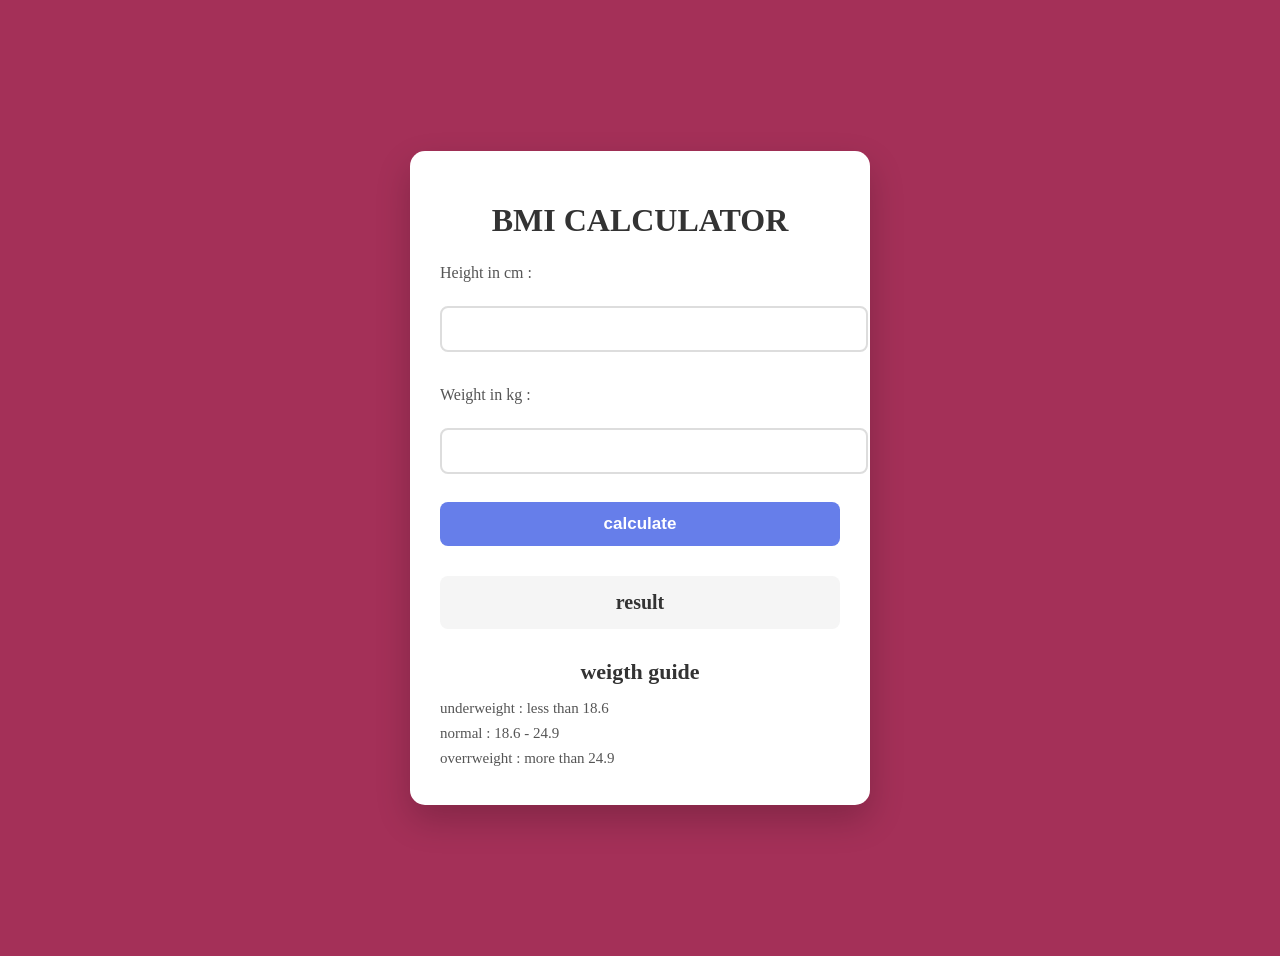
<file: BMI_Generator/index.html>
<!DOCTYPE html>
<html lang="en">
<head>
  <meta charset="UTF-8">
  <meta name="viewport" content="width=device-width, initial-scale=1.0">
  <title>bmi generator</title>
  <link rel="stylesheet" href="style.css">
</head>
<body>
    
    <div>
      <h1>BMI CALCULATOR</h1>
      <form>
        <p><label>Height in cm : </label></p><input type="text"
        id="height">

        <p ><label>Weight in kg : </label></p><input type="text"
        id="weight">
        

        <button>calculate</button>

        <div>
          <div id="result">result</div>
          <div>
            <h1 i>weigth guide</h1>
            <p>underweight : less than 18.6</p>
            <p>normal : 18.6 - 24.9 </p>
            <p>overrweight : more  than 24.9</p>

          </div>
        </div>
      </form>
      <script src="script.js"></script>
    </div>
</body>
</html>
</file>
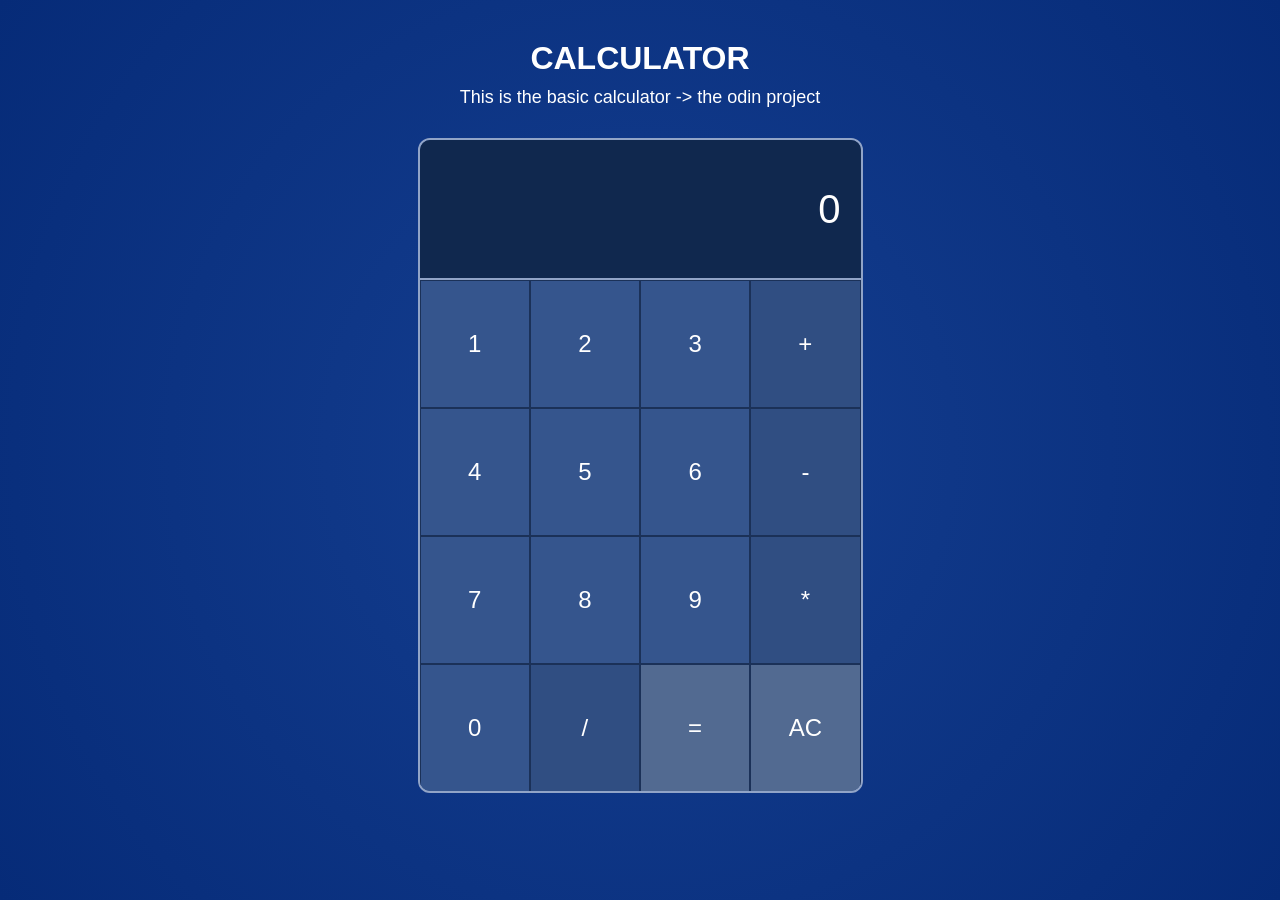
<file: CALCULATOR/index.html>
<!DOCTYPE html>
<html lang="en">
<head>
  <meta charset="UTF-8">
  <meta name="viewport" content="width=device-width, initial-scale=1.0">
      <title>CALCULATOR</title>
      <link rel="stylesheet" href="style.css">
</head>
<body>
  <div class="heading">CALCULATOR</div>
  <h3>This is the basic calculator -> the odin project</h3>
      <div class="calculator">

            <div id="display" class="row0">0</div>
           

            <div class="row1">
              <button class="number" >1</button>
              <button class="number" >2</button>
              <button class="number" >3</button>
              <button class="operator" >+</button>
            </div>
            
             <div class="row2">
              <button class="number" >4</button>
              <button class="number" >5</button>
              <button class="number" >6</button>
              <button class="operator" >-</button>

             </div>
            
             <div class="row3">
              <button class="number" >7</button>
              <button class="number" >8</button>
              <button class="number" >9</button>
              <button class="operator">*</button>
             </div>

            

             <div class="row4">
              <button class="number" >0</button>
              <button class="operator" >/</button>
              <button id="equals" >=</button>
              <button class="clear" >AC</button>
             </div>   
      </div>

<script src="script.js"></script>
</body>
</html>
</file>
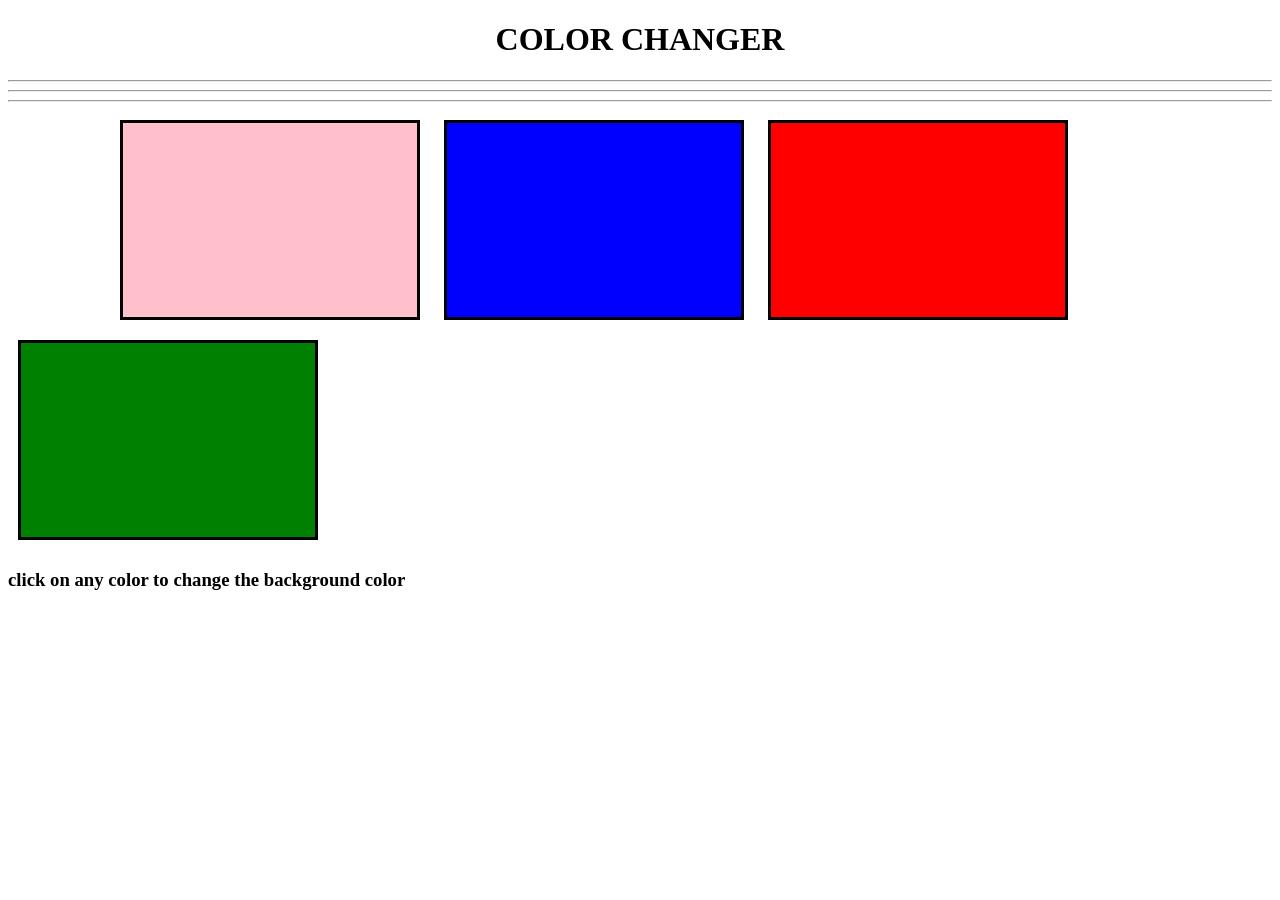
<file: colorChanger/index.html>
<!DOCTYPE html>
<html lang="en">
<head>
  <meta charset="UTF-8">
  <meta name="viewport" content="width=device-width, initial-scale=1.0">
  <title>color changer </title>
  <link rel="stylesheet" href="style.css">
</head>
<body>
      <h1>COLOR CHANGER</h1>
      <hr><hr><hr>
      <button class="button" id="pink"></button>
      <button class="button" id="blue"></button>
      <button class="button" id="red"></button>
      <button class="button" id="green"></button>
      <h3>click on any color to change the background color</h3>

      <script src="script.js"></script>
</body>
</html>
</file>
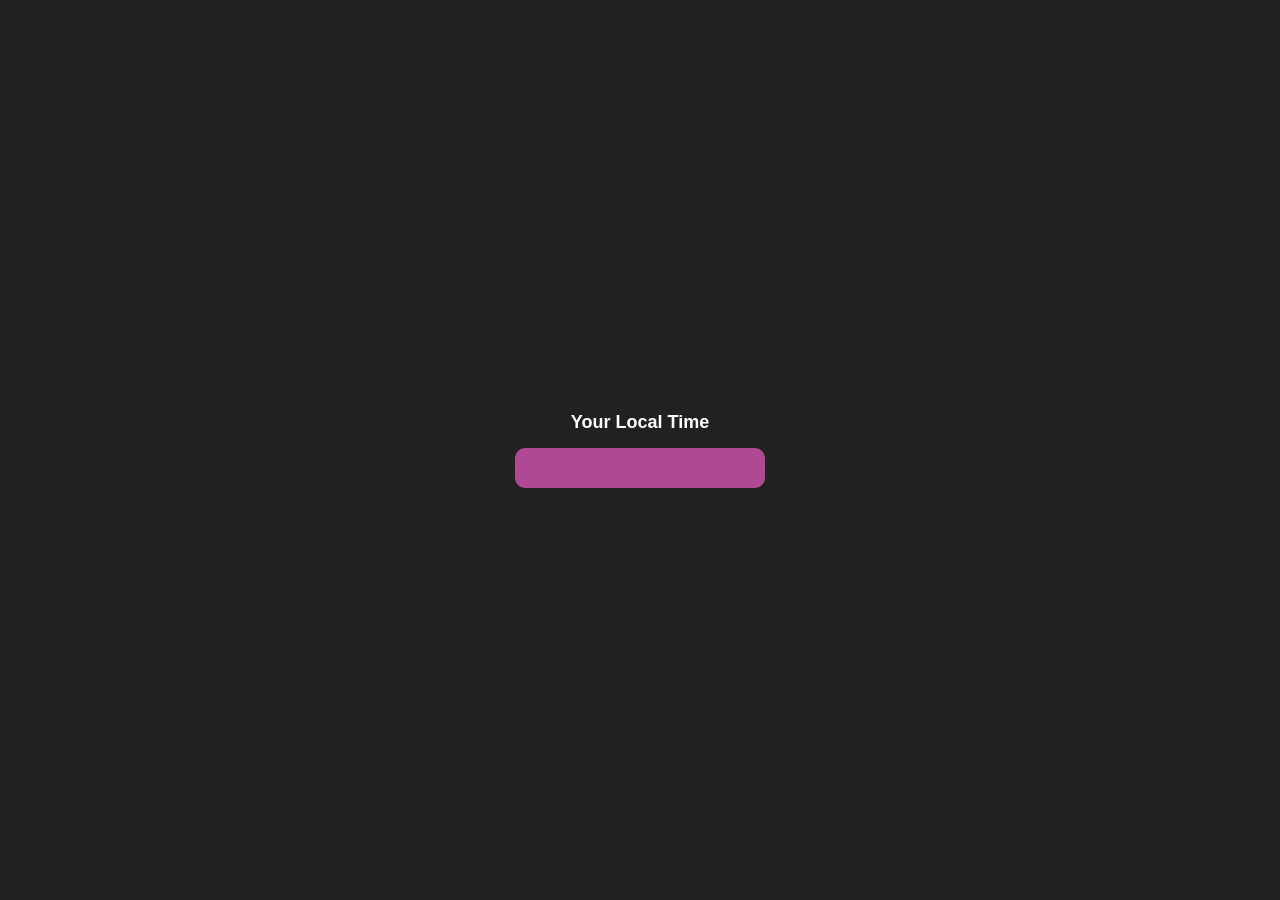
<file: DIGITAL_CLOCK/index.html>
<!DOCTYPE html>
<html lang="en">
<head>
  <meta charset="UTF-8">
  <meta name="viewport" content="width=device-width, initial-scale=1.0">
  <title>DIGITAL CLOCK</title>
  <link rel="stylesheet" href="style.css">
</head>
<body>
     <div id="center">
      <div id="banner"><span > your local time </span></div>
      <div id="clock"></div>

     </div>
     <script src="script.js"></script>
</body>
</html>
</file>
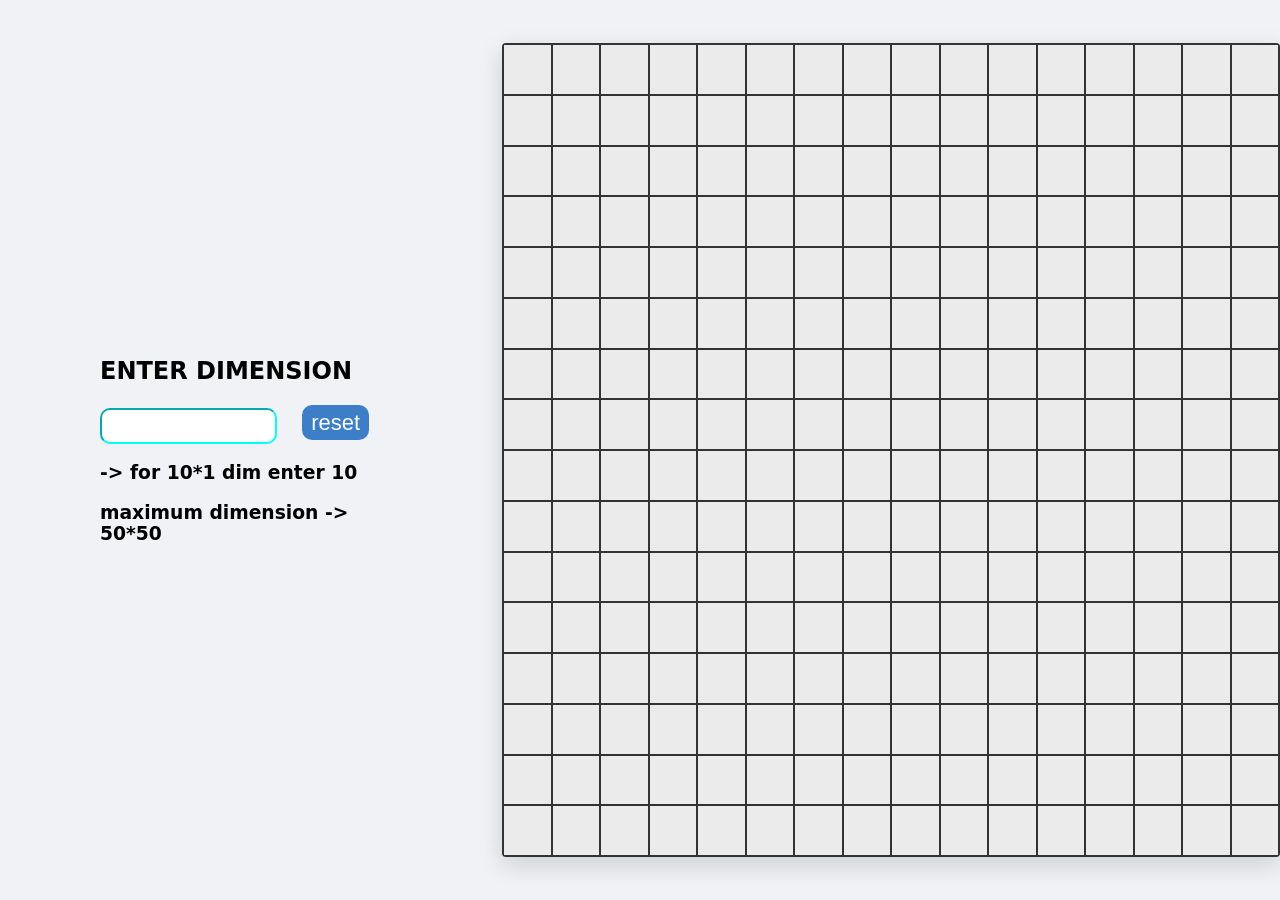
<file: etch-and-sketch/index.html>
<!DOCTYPE html>
<html lang="en">
<head>
  <meta charset="UTF-8">
  <meta name="viewport" content="width=device-width, initial-scale=1.0">
  <title>ETCH-AND-SKETCH</title>
   <link rel="stylesheet" href="style.css">
</head>
<body>

  <form style="display:block;" >
    <H2>ENTER DIMENSION </H2>
    

    <input type="number" class="input" >
    <button class="btn">reset</button>

    <H3> -> for 10*1 dim enter 10</H3>
    <h3>maximum dimension -> 50*50</h3>
    

  </form>

  <div class="container" id="container">
     
  </div>

  


  <script src="script.js"></script>
</body>
</html>
</file>
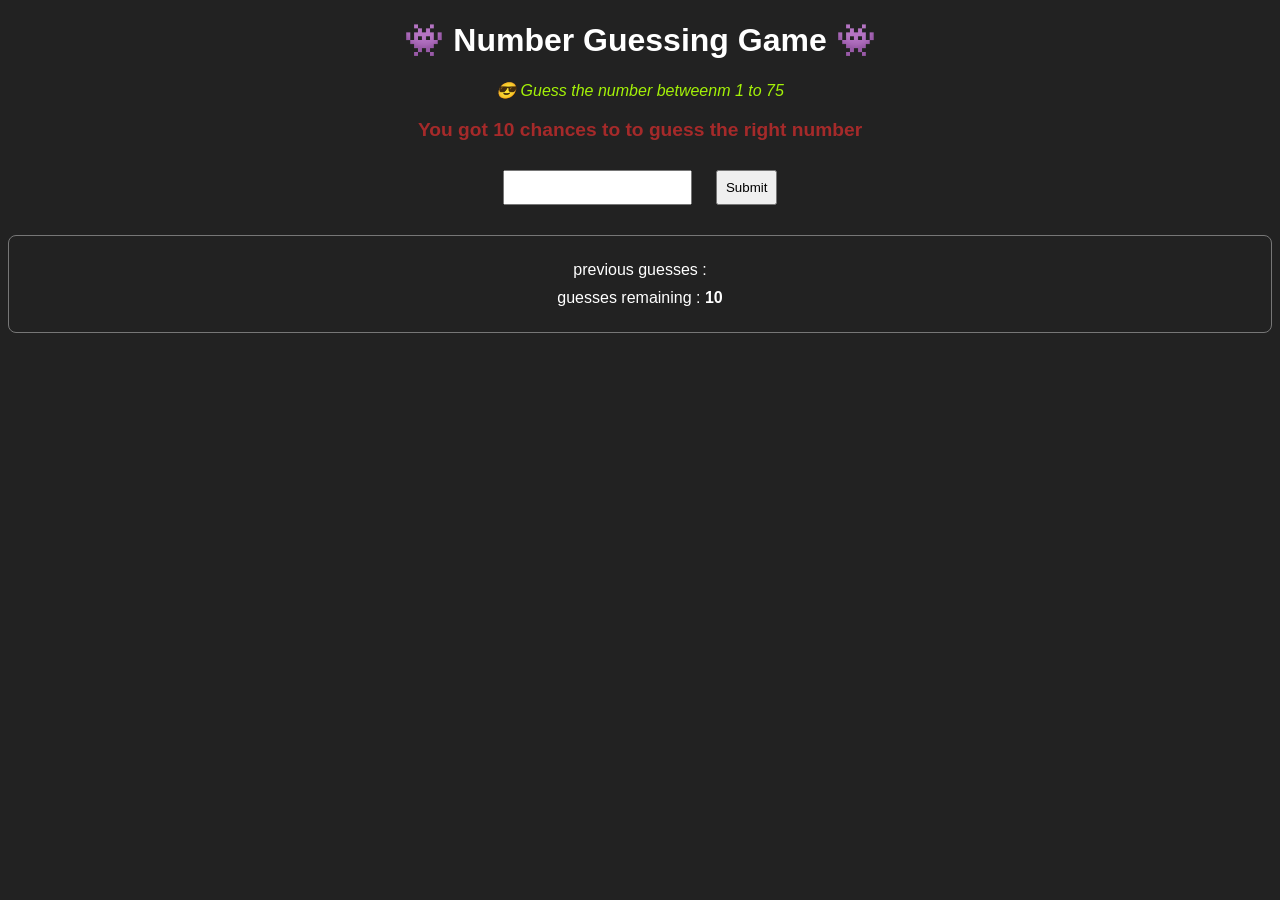
<file: GuessTheNumber/index.html>
<!DOCTYPE html>
<html lang="en">
<head>
  <meta charset="UTF-8">
  <meta name="viewport" content="width=device-width, initial-scale=1.0">
  <title>ARMAN AARIS _ GuessTheNumber</title>
  <link rel="stylesheet" href="style.css">
</head>
<body>
    <div>
      <h1 id="text"> 👾 Number Guessing Game 👾</h1>
      <p style="color: rgb(164, 242, 8); font-style: italic;">  😎  Guess the number betweenm 1 to 75 </p>
      <p style="color: brown; font-size: larger; font-weight: bolder; font-display: fallback;"> You got 10 chances to to guess the right number</p>
    </div>
    <form>
      <input type="text" id="guessFeild" class="guessFeild">
      <input type=submit id="submitGuess" class="submitGuess">
    </form>

    <div class="resultParas">
        <p>previous guesses : <span class="guesses"></span></p>
        <p>guesses remaining : <span class="remainingGuesses">10</span></p>
        <p class="lowOrHi"></p>
    </div>

    <script src="script.js"></script>
</body>
</html>
</file>
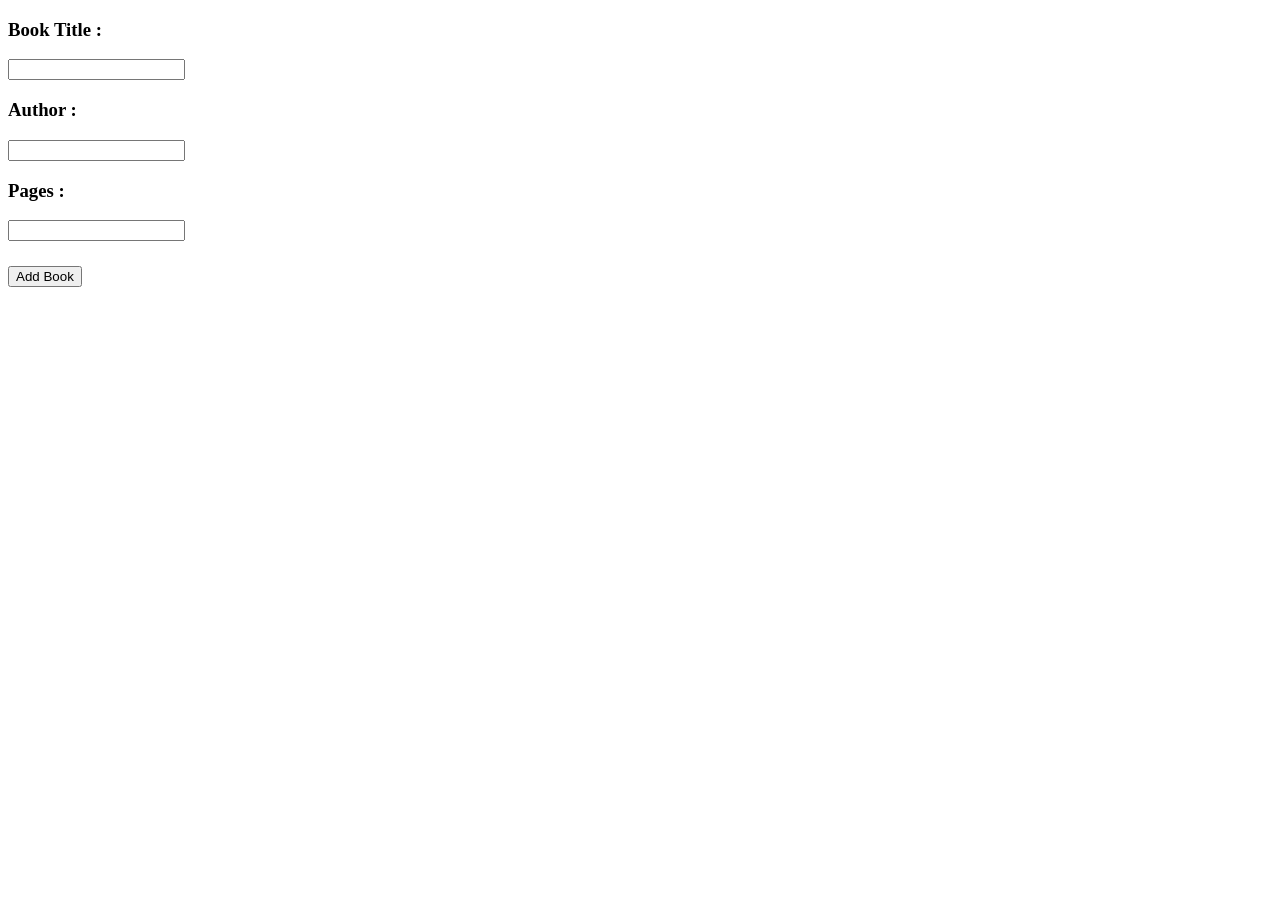
<file: LIBRARY/index.html>
<!DOCTYPE html>
<html lang="en">
<head>
  <meta charset="UTF-8">
  <meta name="viewport" content="width=device-width, initial-scale=1.0">
  <title>LIBRARY</title>
</head>
<body>
  <form id="new-book-form" >
    <h3>Book Title : </h1>
    <input type="text" label="book name" id="title" >
     <h3>Author : </h1>
    <input type="text" label="Author" id="author">
    <h3>Pages : </h3>

    <input type="number" label="pages" id="pages">
    <br>
    
    <button style="margin-top: 25px;" type="submit">Add Book</button>
    

  </form>
  <div class-="book-container"></div>
  <div id="library"></div>
  
  <script src="script.js"></script>
</body>
</html>
</file>
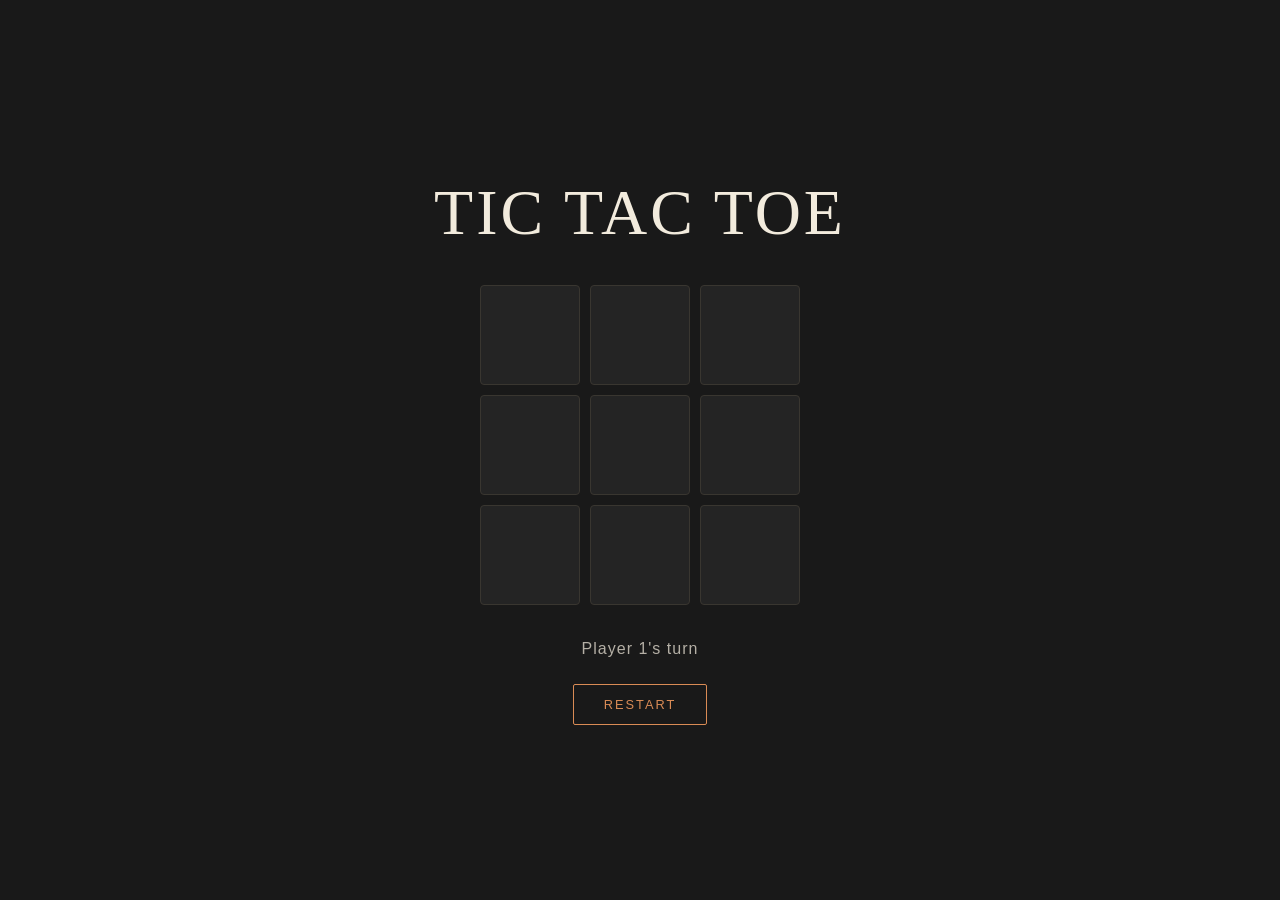
<file: tic tac toe/index.html>
<!DOCTYPE html>
<html lang="en">
<head>
    <meta charset="UTF-8">
    <meta name="viewport" content="width=device-width, initial-scale=1.0">
    <title>Tic Tac Toe</title>
    <link rel="stylesheet" href="style.css">
</head>
<body>
  <h1 style=" text-align: center;">tIC tAC tOE</h1>
   
<div id="gameboard">
    <button class="cell"></button>
    <button class="cell"></button>
    <button class="cell"></button>
    <button class="cell"></button>
    <button class="cell"></button>
    <button class="cell"></button>
    <button class="cell"></button>
    <button class="cell"></button>
    <button class="cell"></button>
</div>
<p id="status"></p>
<button id="restart">Restart</button>

 <script src="script.js"></script>
</body>
</html>
</file>
<file: BMI_Generator/style.css>
body{
    background-color: #a43058;
    min-height: 100vh;
    display: flex;
    justify-content: center;
    align-items: center;
    padding: 20px;
}
body > div{
    background: #fff;
    width: 400px;
    max-width: 100%;
    padding: 30px;
    border-radius: 15px;
    box-shadow: 0 15px 35px rgba(0,0,0,0.2);
}
h1{
    text-align: center;
    color: #333;
    margin-bottom: 25px;
}
label{
    font-size: 16px;
    font-weight: 500;
    color: #555;
}
input{
    width: 100%;
    padding: 12px;
    margin: 8px 0 18px;
    border: 2px solid #ddd;
    border-radius: 8px;
    font-size: 16px;
    outline: none;
    transition: 0.3s;
}
input:focus{
    border-color: #667eea;
    box-shadow: 0 0 8px rgba(102,126,234,0.3);
}
button{
    width: 100%;
    padding: 12px;
    background: #667eea;
    color: white;
    border: none;
    border-radius: 8px;
    font-size: 17px;
    font-weight: 600;
    cursor: pointer;
    transition: 0.3s;
    margin-top: 10px;
}
button:hover{
    background: #5a67d8;
    transform: translateY(-2px);
}
#result{
    margin-top: 25px;
    padding: 15px;
    background: #f5f5f5;
    border-radius: 8px;
    text-align: center;
    font-size: 20px;
    font-weight: 600;
    color: #333;
}
h1 + p{
    margin-top: 10px;
}
form div:last-child{
    margin-top: 30px;
}
form div:last-child h1{
    font-size: 22px;
    margin-bottom: 15px;
}
form div:last-child p{
    color: #555;
    margin: 8px 0;
    font-size: 15px;
}
</file>
<file: CALCULATOR/style.css>
* {
    box-sizing: border-box;
    margin: 0;
    padding: 0;
}

body {
    min-height: 100vh;
    background: radial-gradient(circle, #153f91, #062b78);
    font-family: Arial, sans-serif;
    color: white;

    display: flex;
    flex-direction: column;
    align-items: center;
    padding-top: 40px;
}

.heading {
    font-size: 32px;
    font-weight: bold;
    margin-bottom: 10px;
}

h3 {
    font-size: 18px;
    font-weight: normal;
    margin-bottom: 30px;
}

.calculator {
    width: 445px;
    height: 655px;

    background: #314f86;
    border: 2px solid #91a4c7;
    border-radius: 12px;

    overflow: hidden;
}

#display {
    width: 100%;
    height: 140px;

    background: #10284e;

    display: flex;
    align-items: center;
    justify-content: flex-end;

    padding: 20px;

    font-size: 40px;

    border-bottom: 2px solid #91a4c7;
}

.row1,
.row2,
.row3,
.row4 {
    width: 100%;
    height: 128px;

    display: grid;
    grid-template-columns: repeat(4, 1fr);
}

button {
    border: 1px solid #1b3158;
    background: #35558d;

    color: white;
    font-size: 24px;

    cursor: pointer;
}

.number {
    background: #35558d;
}

.operator {
    background: #304e82;
}

.clear,
#equals {
    background: #526a91;
}

button:hover {
    background: #48699f;
}

button:active {
    background: #172f5c;
}

button:focus {
    outline: none;
}
</file>
<file: colorChanger/style.css>
h1{
  text-align: center;
  
}
body{
  justify-content: center;
  justify-items: center;
  background-color: white;
}
.button{
  justify-items: center;
  height: 200px;
  width: 300px;
  margin:10px;
  border : 3px solid black;
  
}
#pink{
  margin-left: 112px;
  background-color:pink;
}
#red{
  background-color: red;
}
#blue{
  background-color: blue;
}
#green{
  background-color: green;
}
</file>
<file: DIGITAL_CLOCK/style.css>
* {
    margin: 0;
    padding: 0;
    box-sizing: border-box;
}

body {
    background-color: #212121;
    font-family: Arial, sans-serif;
    height: 100vh;
    display: flex;
    justify-content: center;
    align-items: center;
}

#center {
    text-align: center;
}

#banner {
    margin-bottom: 15px;
    text-decoration: double;
    font-weight: bolder;
    font-family: 'Franklin Gothic Medium', 'Arial Narrow', Arial, sans-serif;
    font-style:normal;
}

#banner span {
    color: white;
    font-size: 18px;
    text-transform: capitalize;
}

#clock {
    background-color: rgb(176, 73, 148);
    color: white;
    font-size: 40px;
    padding: 20px 35px;
    border-radius: 10px;
    min-width: 250px;
}
</file>
<file: etch-and-sketch/style.css>
body {
            margin: 0;
            padding: 0;
            height: 100vh;
            display: flex;
            
            align-items: center;
            background-color: #f0f2f5;
            /* background-color: rgb(3, 39, 35); */
            font-family: system-ui, sans-serif;
        }

.container{
  display:grid;
  grid-template-columns: repeat(16, 1fr);
  grid-template-rows: repeat(16, 1fr);
  gap: 2px; 
  width: 90vmin; 
  height: 90vmin;
  background-color: #333;
  padding: 2px;
  border-radius: 4px;
  box-shadow: 0 8px 24px rgba(0,0,0,0.15);
  }

  .grid-item {
    background-color: #ffffff;
    transition: background-color 0.2s ease;
     cursor:cell;
     opacity:0.9;
        }

  .grid-item:hover {
     background-color: lightpink;
     opacity: 0.9;
        }

  form{
  
    margin-left:100px;
    margin-right:100px;
  }
  .input{
    height:30px;
    border-radius: 10px;
    border-color: aqua;
    /* display: block; */
    margin-right: 20px;
  }
  .btn{
   
  background-color: #3c7fc8;
  color: white;
  border: none;
  padding :5px;
  font-size: 22px;
  border-radius: 10px;
  cursor: pointer;
  transition: background-color 0.3s ease;
  height:35px;
  width:67px;
}

.btn:hover {
  background-color: #7296bd;
}
</file>
<file: GuessTheNumber/style.css>
body {
    font-family: Arial, sans-serif;
    background-color: #222;
    color: white;
    text-align: center;
}

#wrapper {
    width: 500px;
    margin: 50px auto;
    padding: 30px;
    background-color: #333;
    border-radius: 10px;
}

input {
    padding: 8px;
    margin: 10px;
}

button {
    padding: 8px 15px;
    cursor: pointer;
}

.resultParas {
    margin-top: 20px;
    padding: 15px;
    border: 1px solid #777;
    border-radius: 8px;
}

.resultParas p {
    margin: 10px 0;
}

.guesses,
.remainingGuesses {
    font-weight: bold;
}

.lowOrHi {
    margin-top: 15px;
    font-weight: bold;
}

.newGame {
    cursor: pointer;
    text-align: center;
}

.newGame:hover {
    color: blue;
    text-decoration: underline;
}
</file>
<file: tic tac toe/style.css>
* {
    margin: 0;
    padding: 0;
    box-sizing: border-box;
}


body {
    min-height: 100vh;
    background-color: #191919;
    color: #F2EBDD;
    font-family: Georgia, serif;
    display: flex;
    flex-direction: column;
    align-items: center;
    justify-content: center;
    padding: 25px;
}


h1 {
    font-size: clamp(2.5rem, 7vw, 4rem);
    font-weight: 400;
    letter-spacing: 3px;
    text-transform: uppercase;
    margin-bottom: 15px;
}


#gameboard {
    display: grid;
    grid-template-columns: repeat(3, 100px);
    grid-template-rows: repeat(3, 100px);
    gap: 10px;
    margin: 20px 0;
}


.cell {
    background-color: #242424;
    color: #F2EBDD;
    border: 1px solid #393630;
    border-radius: 4px;
    font-family: Arial, sans-serif;
    font-size: 3rem;
    font-weight: 400;
    cursor: pointer;
    transition: background-color 0.2s ease,
                border-color 0.2s ease,
                transform 0.2s ease;
}

.cell:hover {
    background-color: #302B26;
    border-color: #D98B55;
}

.cell:active {
    transform: scale(0.96);
}


#status {
    min-height: 24px;
    margin: 15px 0 20px;
    color: #B5B0A6;
    font-family: Arial, sans-serif;
    font-size: 1rem;
    letter-spacing: 1px;
    text-align: center;
}


#restart {
    padding: 12px 30px;
    background-color: transparent;
    color: #D98B55;
    border: 1px solid #D98B55;
    border-radius: 2px;
    font-family: Arial, sans-serif;
    font-size: 0.8rem;
    letter-spacing: 2px;
    text-transform: uppercase;
    cursor: pointer;
    transition: background-color 0.2s ease,
                color 0.2s ease;
}

#restart:hover {
    background-color: #D98B55;
    color: #191919;
}


.cell:focus-visible,
#restart:focus-visible {
    outline: 2px solid #D98B55;
    outline-offset: 3px;
}


@media (max-width: 400px) {
    #gameboard {
        grid-template-columns: repeat(3, min(25vw, 100px));
        grid-template-rows: repeat(3, min(25vw, 100px));
        gap: 7px;
    }

    .cell {
        font-size: 2.5rem;
    }

    h1 {
        letter-spacing: 1px;
    }
}
</file>
